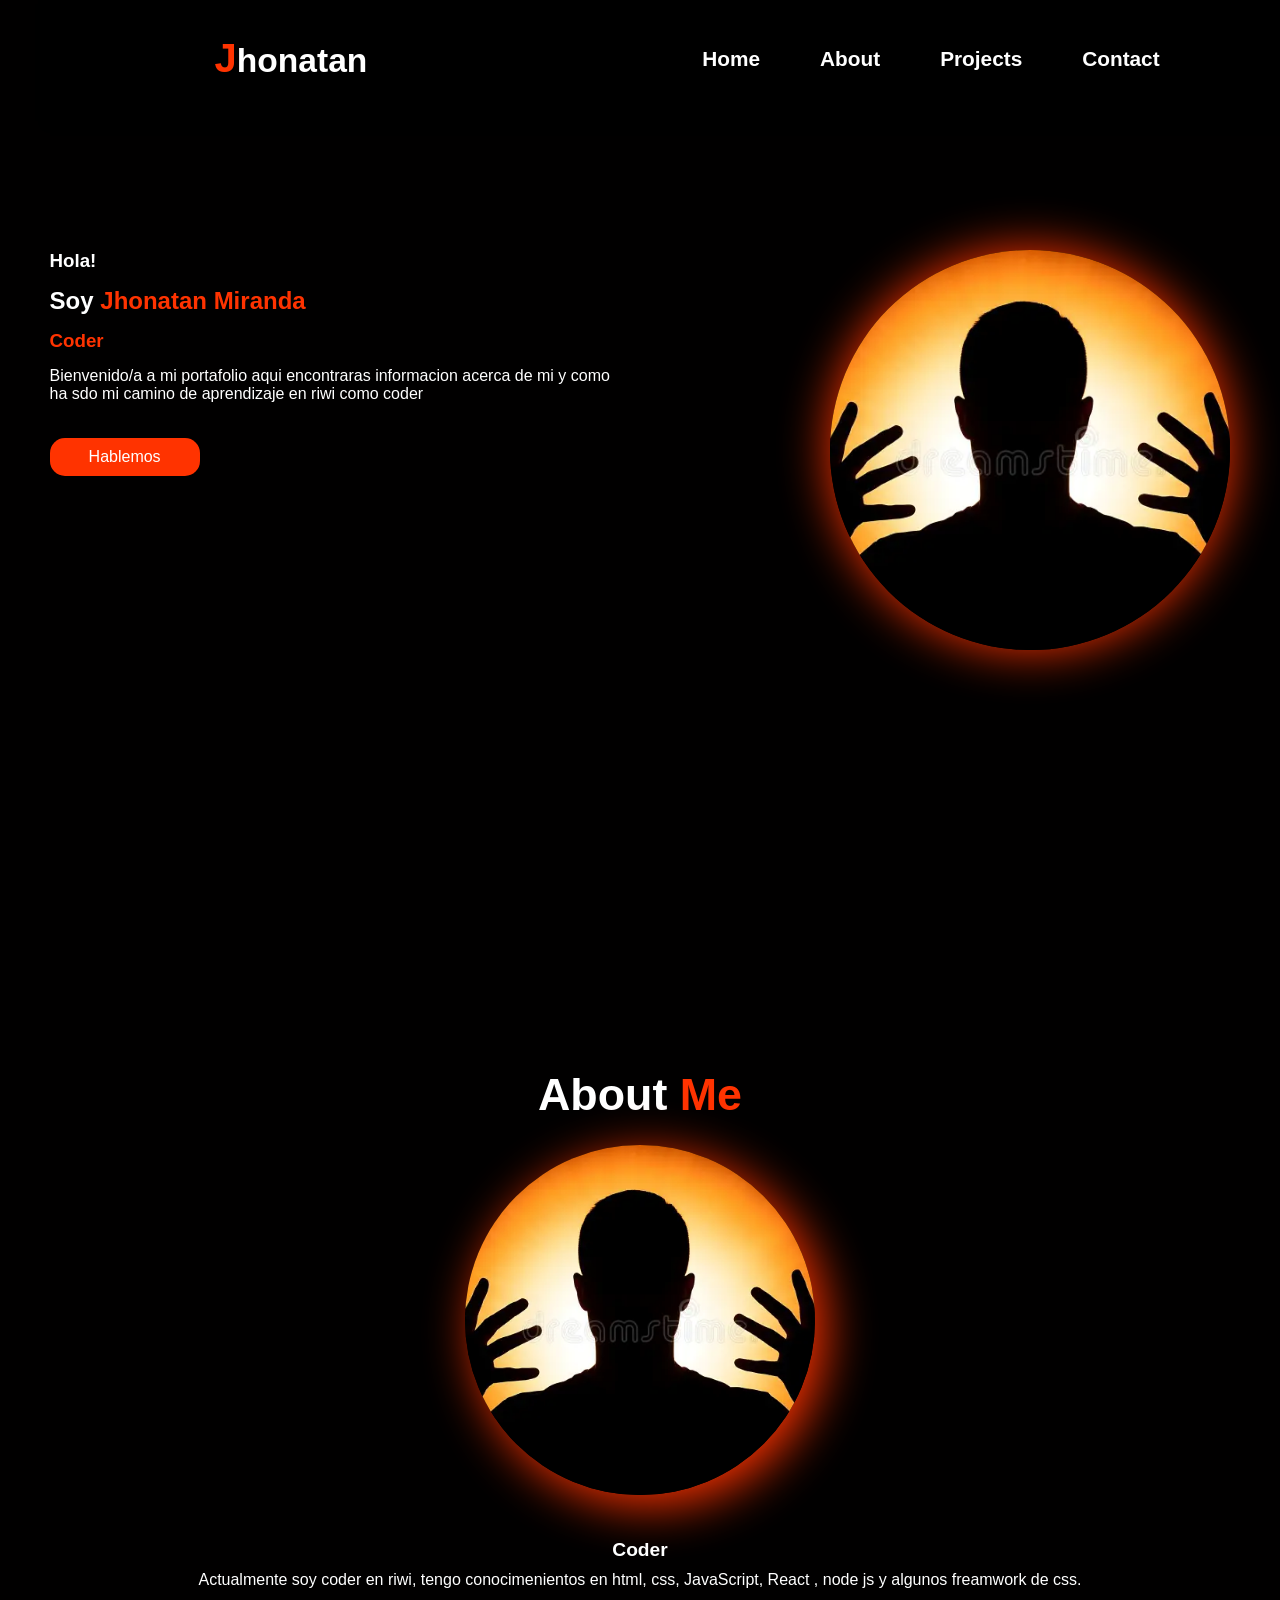
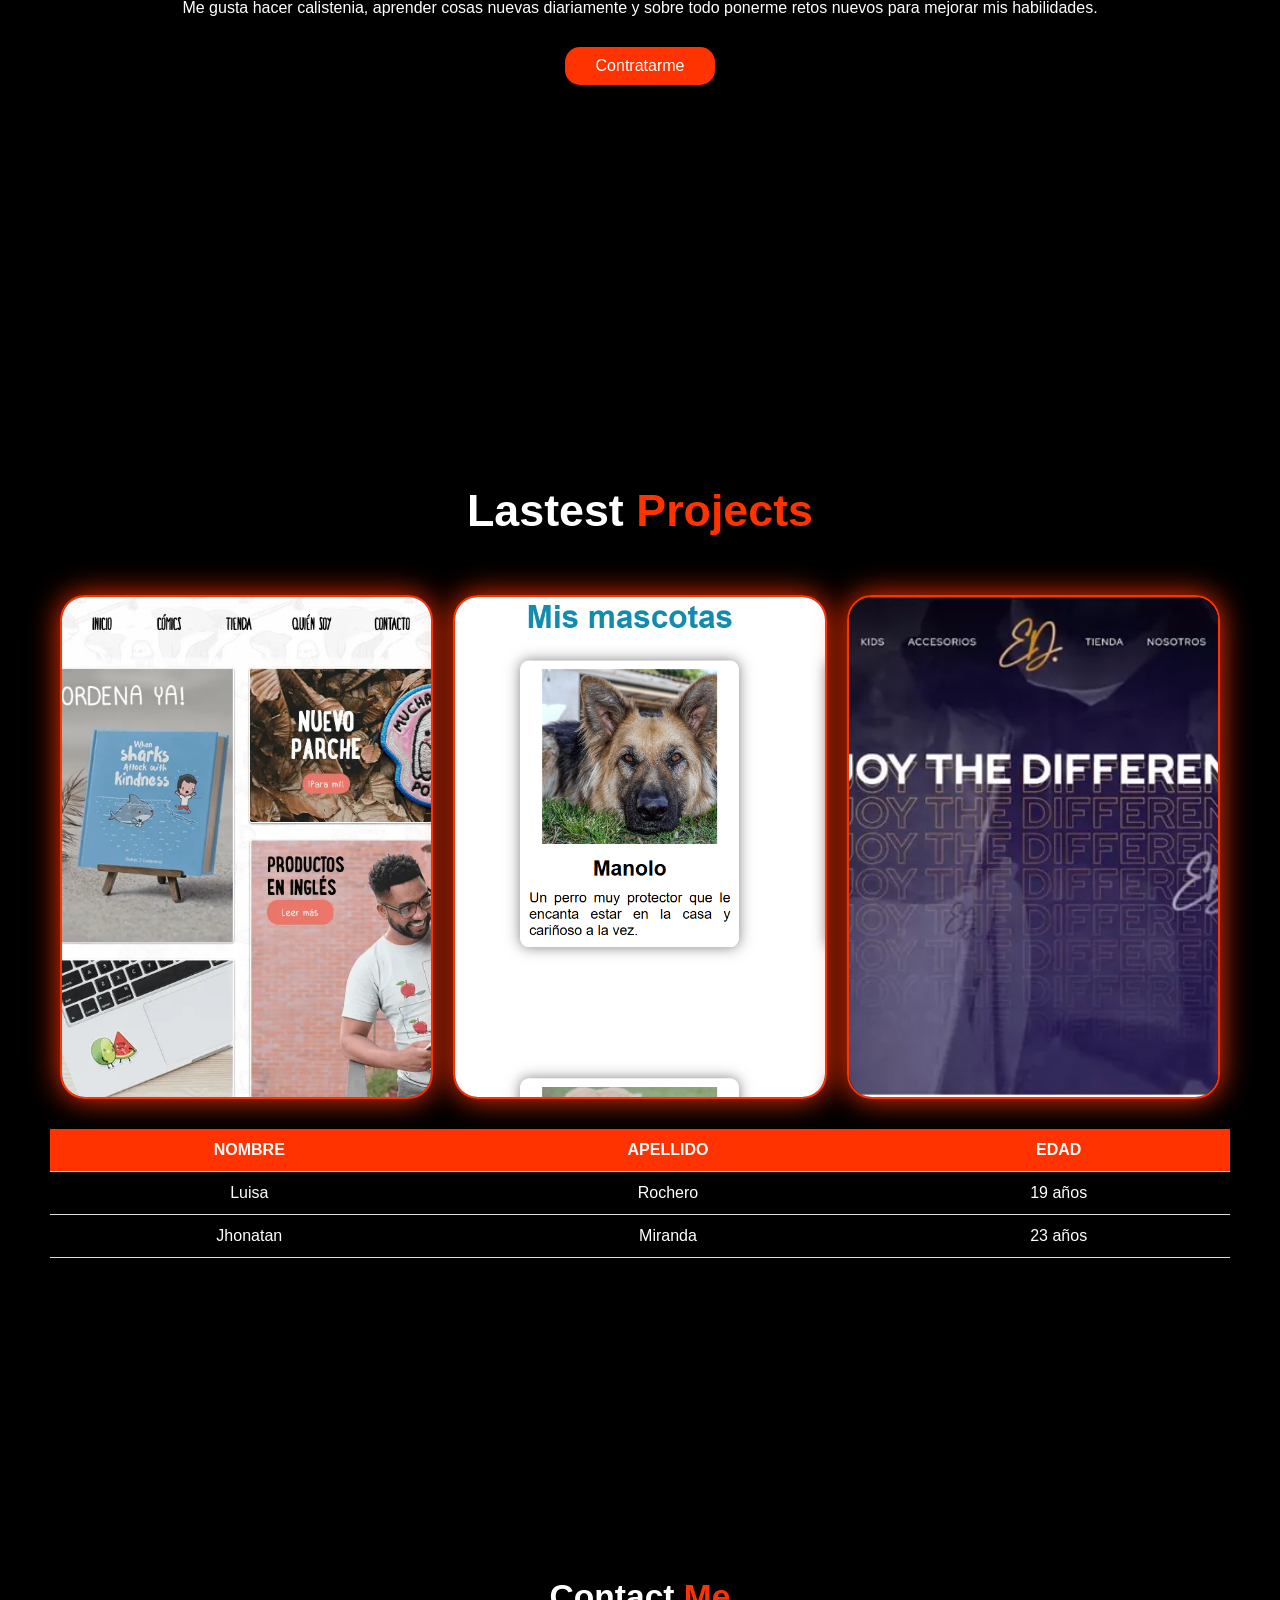
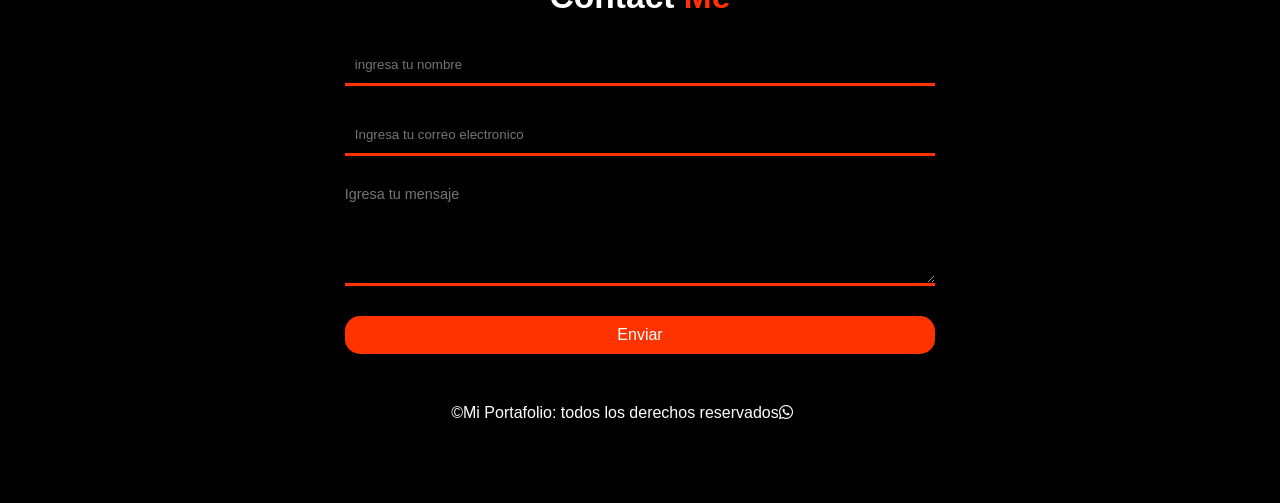
<file: index.html>
<!doctype html>
<html lang="en">
  <head>
    <meta charset="UTF-8" />
    <meta name="viewport" content="width=device-width, initial-scale=1.0" />
    <link rel="stylesheet" href="style.css" />
    <link rel="stylesheet" href="https://cdnjs.cloudflare.com/ajax/libs/font-awesome/6.5.1/css/all.min.css" />
    <title>Jhonatan</title>
  </head>
  <body>
    <header class="head">
      <h2 class="nombre_header"><span class="letra">J</span>honatan</h2>
      <nav class="contenedor-nav">
        <ul class="navegacion">
          <li><a href="index.html">Home</a></li>
          <li><a href="#about">About</a></li>
          <li><a href="#projects">Projects</a></li>
          <li><a href="#contact_me">Contact</a></li>
        </ul>
      </nav>
      <figure id="contenedor-menu">
        <svg
          xmlns="http://www.w3.org/2000/svg"
          fill="none"
          viewBox="0 0 24 24"
          stroke-width="1.5"
          stroke="currentColor"
          class="menu-open"
        >
          <path
            stroke-linecap="round"
            stroke-linejoin="round"
            d="M3.75 6.75h16.5M3.75 12h16.5m-16.5 5.25h16.5"
          />
        </svg>

        <svg
          xmlns="http://www.w3.org/2000/svg"
          fill="none"
          viewBox="0 0 24 24"
          stroke-width="1.5"
          stroke="currentColor"
          class="menu-close"
        >
          <path
            stroke-linecap="round"
            stroke-linejoin="round"
            d="M6 18 18 6M6 6l12 12"
          />
        </svg>
      </figure>
    </header>
    <section id="home">
      <div class="contendor-home-presentacion">
        <h3>Hola!</h3>
        <h1>Soy <span class="nombre_home">Jhonatan Miranda</span></h1>
        <h3 class="posicion">Coder</h3>
        <p>
          Bienvenido/a a mi portafolio aqui encontraras informacion acerca de mi
          y como ha sdo mi camino de aprendizaje en riwi como coder
        </p>
        <button class="btn_home">Hablemos</button>
      </div>
      <figure class="contenedor_imagen">
        <img src="./images/1.webp" class="imagen" alt="foto de ejemplo" />
      </figure>
    </section>

    <section id="about">
      <h2>About <span>Me</span></h2>
      <figure>
        <img src="./images/1.webp" alt="foto de ejemplo" class="imagen_about" />
      </figure>
      <h3>Coder</h3>
      <p>
        Actualmente soy coder en riwi, tengo conocimenientos en html, css,
        JavaScript, React , node js y algunos freamwork de css.
      </p>
      <p>
        Me gusta hacer calistenia, aprender cosas nuevas diariamente y sobre
        todo ponerme retos nuevos para mejorar mis habilidades.
      </p>
      <button class="btn_about">Contratarme</button>
    </section>

    <section id="projects">
      <h2>Lastest <span>Projects</span></h2>
      <article class="project-box container_1">
        <img src="./images/2.webp" alt="ejemplo 1" />
        <div class="project-content">
          <h3>Seo</h3>
          <p>
            Lorem ipsum dolor sit amet consectetur adipisicing elit. Vero,
            numquam animi iste voluptas, est nesciunt voluptatem provident
            consequuntur magnam vitae, accusantium sequi? Labore deserunt
            sapiente consectetur similique animi porro illum?
          </p>
          <a class="btn-project">Review project</a>
        </div>
      </article>

      <article class="project-box container_2">
        <img src="./images/mascotas.png" alt="ejemplo 1" />
        <div class="project-content">
          <h3>Mis Mascotas</h3>
          <p>
            Una galeria con las fotos y descripciones de mis mascotas, hechas
            con grid y flex
          </p>
          <a class="btn-project" href="./mascotas.html" target="_blank"
            >Review project</a
          >
        </div>
      </article>

      <article class="project-box container_3">
        <img src="./images/3.webp" alt="ejemplo 1" />
        <div class="project-content">
          <h3>Seo</h3>
          <p>
            Lorem ipsum dolor sit amet consectetur adipisicing elit. Nam
            mollitia optio enim delectus repudiandae qui, amet possimus!
            Blanditiis nostrum ad dolorem amet vel, facilis est aliquid enim,
            nulla voluptates harum?
          </p>
          <a class="btn-project">Review project</a>
        </div>
      </article>
    </section>
    <section>
      <table class="tabla">
        <tr>
          <th>Nombre</th>
          <th>Apellido</th>
          <th>Edad</th>
        </tr>
        <tr>
          <td>Luisa</td>
          <td>Rochero</td>
          <td>19 años</td>
        </tr>
        <tr>
          <td>Jhonatan</td>
          <td>Miranda</td>
          <td>23 años</td>
        </tr>
      </table>
    </section>
    <section id="contact_me">
      <form>
        <h2>Contact <span>Me</span></h2>
        <input
          type="text"
          id="nombre"
          name="nombre"
          placeholder="ingresa tu nombre"
        />
        <input
          type="email"
          id="email"
          name="email"
          placeholder="Ingresa tu correo electronico"
        />
        <textarea
          type="mensaje-input"
          id="mensaje"
          name="mensaje"
          placeholder="Igresa tu mensaje"
        ></textarea>
        <button type="button" id="btn-form">Enviar</button>
      </form>
    </section>
    <footer>
      <p>&copy;Mi Portafolio: todos los derechos reservados</p>
      <i class="fa-brands fa-whatsapp"></i>
    </footer>
    <script src="script.js"></script>
  </body>
</html>
</file>
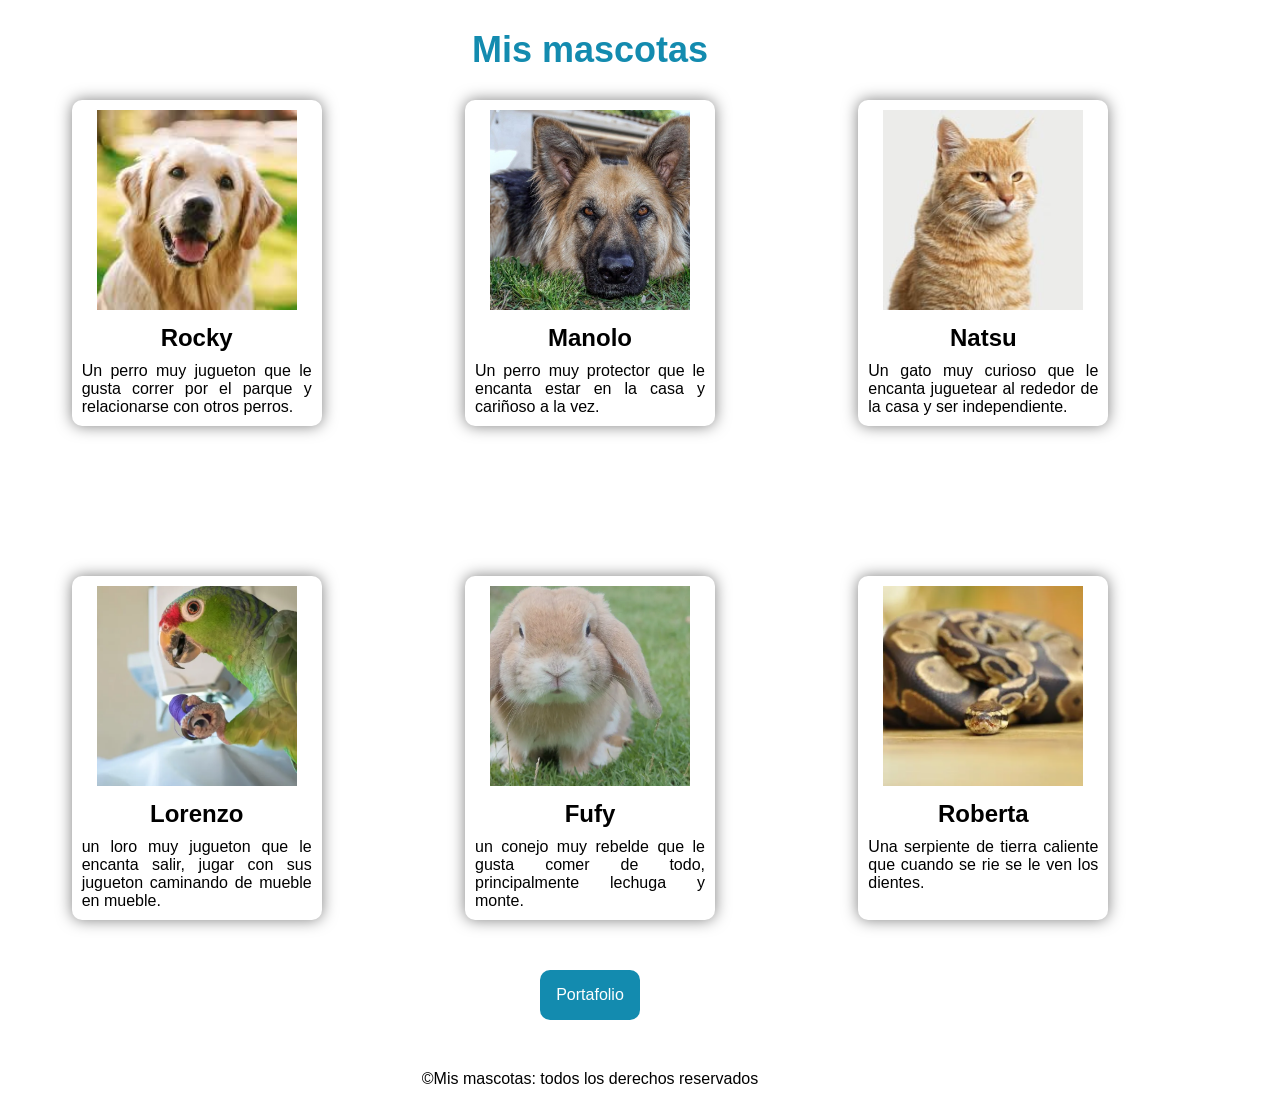
<file: mascotas.html>
<!doctype html>
<html lang="en">
  <head>
    <meta charset="UTF-8" />
    <meta name="viewport" content="width=device-width, initial-scale=1.0" />
    <link rel="stylesheet" href="style_mascotas.css" />
    <title>Mis mascotas</title>
  </head>
  <body>
    <header>
      <h1>Mis mascotas</h1>
    </header>

    <main>
      <section>
        <div class="contenedor-1">
          <article class="contenedor-card">
            <figure>
              <img src="/images/rocky.jpg" alt="Foto de rocky" />
            </figure>
            <h2>Rocky</h2>
            <p>
              Un perro muy jugueton que le gusta correr por el parque y
              relacionarse con otros perros.
            </p>
          </article>
          <article class="contenedor-card">
            <figure>
              <img src="/images/manolo.jpg" alt="Foto de manolo" />
            </figure>
            <h2>Manolo</h2>
            <p>
              Un perro muy protector que le encanta estar en la casa y cariñoso
              a la vez.
            </p>
          </article>
          <article class="contenedor-card">
            <figure>
              <img src="/images/natsu.jpg" alt="Foto de natsu" />
            </figure>
            <h2>Natsu</h2>
            <p>
              Un gato muy curioso que le encanta juguetear al rededor de la casa
              y ser independiente.
            </p>
          </article>
        </div>

        <div class="contenedor-2">
          <article class="contenedor-card">
            <figure>
              <img src="/images/lorencio.webp" alt="Foto de natsu" />
            </figure>
            <h2>Lorenzo</h2>
            <p>
              un loro muy jugueton que le encanta salir, jugar con sus jugueton
              caminando de mueble en mueble.
            </p>
          </article>
          <article class="contenedor-card">
            <figure>
              <img src="/images/fufy.webp" alt="Foto de natsu" />
            </figure>
            <h2>Fufy</h2>
            <p>
              un conejo muy rebelde que le gusta comer de todo, principalmente
              lechuga y monte.
            </p>
          </article>
          <article class="contenedor-card">
            <figure>
              <img src="/images/roberta.webp" alt="Foto de natsu" />
            </figure>
            <h2>Roberta</h2>
            <p>
              Una serpiente de tierra caliente que cuando se rie se le ven los
              dientes.
            </p>
          </article>
          <a href="index.html" class="btn-portafolio">Portafolio </a>
        </div>
      </section>
    </main>
  </body>
  <footer>
    <p>&copy;Mis mascotas: todos los derechos reservados</p>
  </footer>
</html>
</file>
<file: style.css>
:root {
  --primary-color: rgb(255, 51, 0);
}

* {
  box-sizing: border-box;
  color: white;
  font-family: sans-serif;
  margin: 0;
  padding: 0;
}

html {
  scroll-behavior: smooth;
}

/* animaciones */

@keyframes deslizar-d-i {
  from {
    transform: translateX(100vw);
  }
  to {
    transform: translateX(0);
  }
}

@keyframes deslizar-i-d {
  from {
    transform: translateX(-100vw);
  }
  to {
    transform: translateX(0);
  }
}

body {
  background-color: rgb(0.5, 0, 0);
  padding: 3.1rem;
  overflow-x: hidden;
}

/* header*/

header {
  display: flex;
  position: fixed;
  justify-content: space-around;
  align-items: center;
  width: 100%;
  height: 13vh;
  top: 0;
  background-color: rgba(0, 0, 0, 0.9);
  box-shadow: 0px 4px 10px rgba(0, 0, 0, 1);
  z-index: 1000;
}

.active .nombre_header {
  color: var(--primary-color);
}

.letra {
  color: var(--primary-color);
  font-size: 2.5rem;
}

.nombre_header,
#contact_me h2 {
  font-size: 2.1rem;
}

.nombre_header:hover {
  transform: translateY(-10%);
  transition: 0.5s ease;
  cursor: pointer;
}

/* Menu de navegacion*/

.navegacion {
  display: flex;
  gap: 50px;
  list-style: none;
  font-size: 1.3rem;
  font-weight: bold;
}

#contenedor-menu {
  display: none;
  height: 35px;
  width: 35px;
}

nav a {
  text-decoration: none;
  position: relative;
  padding: 5px;
}

nav a::after {
  content: "";
  position: absolute;
  bottom: 0;
  left: 50%;
  background-color: var(--primary-color);
  height: 2px;
  width: 0%;
  transition: 0.4s ease;
}

nav a:hover::after {
  width: 100%;
  left: 0;
}

nav a.active,
nav a:hover {
  color: rgb(255, 51, 0);
}

/* seccion home */

#home {
  display: flex;
  justify-content: center;
  margin: 200px 0px 200px 0px;
  gap: 100px;
}

.nombre_home {
  color: var(--primary-color);
}

.posicion {
  color: var(--primary-color);
}

.contendor-home-presentacion {
  display: flex;
  flex-direction: column;
  width: 700px;
  margin-right: 100px;
  animation: deslizar-i-d 1s ease-out;
  gap: 15px;
}

.imagen {
  max-width: 400px;
  height: 400px;
  border-radius: 50%;
  object-fit: cover;
  box-shadow: 0px 0px 50px rgba(255, 51, 0, 1);
  animation: deslizar-d-i 1s ease-out;
}

.btn_home,
.btn_about {
  background-color: var(--primary-color);
  padding: 10px 30px 10px 30px;
  border-radius: 15px;
  border: none;
  cursor: pointer;
  font-size: 1rem;
  width: 150px;
  margin-top: 20px;
}

.btn_home:active,
.btn_about:active {
  background-color: rgb(179, 37, 2);
}

/* seccion about */

#about {
  display: flex;
  flex-direction: column;
  align-items: center;
  padding: 200px 0px;
  gap: 10px;
}

#about h2 {
  font-size: 2.8rem;
  margin: 15px;
}

#about h3 {
  font-size: 1.2rem;
  margin-top: 30px;
}
#about span {
  color: var(--primary-color);
}

.imagen_about {
  max-width: 350px;
  height: 350px;
  object-fit: cover;
  border-radius: 50%;
  box-shadow: 10px 10px 50px rgba(255, 51, 0, 1);
}

/* seccion proyectos */

#projects {
  padding-top: 200px;
  display: grid;
  grid-template-columns: 30% 30% 30%;
  grid-template-rows: 50px 1fr;
  margin-left: 190px;
}

#projects h2 {
  font-size: 2.8rem;
  text-align: center;
  grid-column: 2/3;
}

#projects span,
#contact_me span {
  color: var(--primary-color);
}

.project-box img {
  height: 500px;
  max-width: 100%;
  object-fit: cover;
}

.project-box {
  position: relative;
  overflow: hidden;
  display: flex;
  justify-content: center;
  align-items: center;
  margin: 40px;
  border: 2px solid var(--primary-color);
  border-radius: 25px;
  box-shadow: 0px 0px 30px rgba(255, 51, 0, 1);
}

.project-content {
  position: absolute;
  bottom: 0;
  right: 0;
  left: 0;
  background-color: rgba(0, 0, 0, 0.7);
  padding: 20px;
  transform: translateY(100%);
  transition: 0.5s ease;
  display: flex;
  flex-direction: column;
  gap: 15px;
}

.container_1 {
  grid-row: 2/3;
  grid-column: 1/2;
}

.container_2 {
  grid-row: 2/3;
  grid-column: 2/3;
}

.container_3 {
  grid-row: 2/3;
  grid-column: 3/4;
}

.project-content h3 {
  font-size: 2.5rem;
}

.btn-project {
  background-color: var(--primary-color);
  padding: 10px 30px 10px 30px;
  border-radius: 15px;
  border: none;
  cursor: pointer;
  font-size: 0.8rem;
  width: 150px;
  text-decoration: none;
}

.btn-project:active #btn-form:active {
  background-color: rgb(179, 37, 2);
}

.project-box:hover .project-content {
  transform: translateY(0%);
}

/* seccion formulario*/

#contact_me {
  display: flex;
  justify-content: center;
}

#contact_me form {
  text-align: center;
  display: flex;
  flex-direction: column;
  width: 50%;
  gap: 30px;
  margin-top: 300px;
}

#nombre,
#email {
  height: 40px;
  background: none;
  border: none;
  border-bottom: 3px solid var(--primary-color);
  padding: 10px;
  font-size: 0.9;
}
#contact_me input:focus {
  outline: none;
  border: 2px solid var(--primary-color);
}

#mensaje {
  height: 100px;
  background: none;
  border: none;
  border-bottom: 3px solid var(--primary-color);
  font-size: 0.9rem;
}

#mensaje:focus {
  outline: none;
  border: 2px solid var(--primary-color);
}

#contact_me button {
  background-color: var(--primary-color);
  padding: 10px 30px 10px 30px;
  border-radius: 15px;
  border: none;
  cursor: pointer;
  font-size: 1rem;
}

#btn-form:active {
  background-color: rgb(179, 37, 2);
}

footer {
  display: flex;
  justify-content: center;
  margin-top: 50px;
}

.tabla {
  width: 100%;
  border-collapse: collapse; /* Evita que los bordes se vean dobles */
  margin: 20px 0;
  box-shadow: var(--primary-color);
}

th,
td {
  padding: 12px 15px; /* Espacio interno de las celdas */
  text-align: center;
  border-bottom: 1px solid #ddd; /* Línea divisoria */
}

th {
  background: var(--primary-color);
  text-transform: uppercase;
}

/* Efecto hover: resalta la fila al pasar el mouse */
tr:hover {
  background-color: #e9f5f9;
}

.fa-brands {
  height: 50px;
  width: 50px;
}

ul {
  list-style-image: url("tu-icono-pequeno.png");
}

/* portatil*/

@media (min-width: 900px) and (max-width: 1300px) {
  #projects {
    margin-left: 0;
    grid-template-columns: repeat(3, 1fr);
    grid-template-rows: 100px 1fr;
  }

  .project-box {
    margin: 10px;
  }
}

/* tablets */

@media (min-width: 751px) and (max-width: 900px) {
  #projects {
    margin-left: 0;
    grid-template-columns: repeat(3, 1fr);
    grid-template-rows: 100px 1fr;
  }

  .project-box {
    margin: 10px;
  }
}

/* telefonos */

@media (max-width: 750px) {
  body {
    padding: 5px;
  }

  .navegacion {
    position: fixed;
    display: flex;
    align-items: center;
    top: 13%;
    right: 0;
    height: 100%;
    flex-direction: column;
    width: 0%;
    margin: 0;
    background-color: rgba(0, 0, 0, 0.9);
    opacity: 0;
    pointer-events: none;
    transition: 0.5s ease-in-out;
    padding-top: 14%;
  }

  .active .navegacion {
    opacity: 1;
    width: 100%;
    pointer-events: all;
  }

  .menu-close {
    display: none;
  }

  .active .menu-open {
    display: none;
  }

  .active .menu-close {
    display: block;
  }

  #contenedor-menu {
    display: block;
  }

  .nombre_header {
    margin-top: 5px;
    margin-bottom: 0px;
  }

  #home {
    display: flex;
    padding: 20px;
    gap: 5px;
  }

  .contendor-home-presentacion {
    display: flex;
    flex-direction: column;
    justify-content: center;
    margin: 0px;
  }

  .contenedor_imagen {
    display: flex;
    align-items: center;
    margin: 0px;
  }

  .imagen {
    height: 150px;
    max-width: 150px;
  }

  #about {
    margin: 20px;
    text-align: justify;
  }

  #about h2 {
    font-size: 1.8rem;
  }

  .imagen_about {
    height: 200px;
    max-width: 200px;
  }

  #projects {
    display: grid;
    grid-template-columns: 1fr;
    grid-template-rows: auto;
    margin-left: 0;
  }

  #projects h2 {
    grid-column: auto;
  }

  .project-box {
    grid-column: auto;
    grid-row: auto;
  }

  #contact_me form {
    width: 70%;
  }
}
</file>
<file: style_mascotas.css>
* {
  box-sizing: border-box;
  margin: 0;
  padding: 0;
  font-family: Arial, Helvetica, sans-serif;
}

body {
  padding: 0px 100px 30px 0px;
}

header {
  display: flex;
  justify-content: center;
  align-items: center;
  width: 100%;
  height: 100px;
  font-size: large;
  color: rgb(19, 139, 175);
}

section {
  display: flex;
  flex-direction: column;
  gap: 100px;
}

.contenedor-card {
  display: flex;
  flex-direction: column;
  align-items: center;
  width: 250px;
  padding: 10px;
  border-radius: 10px;
  gap: 10px;
  text-align: justify;
  box-shadow: 0px 0px 15px rgba(0, 0, 0, 0.5);
  margin-bottom: 50px;
}

img {
  height: 200px;
  width: 200px;
  object-fit: cover;
}

.contenedor-1 {
  display: flex;
  justify-content: space-around;
}

.contenedor-2 {
  display: grid;
  grid-template-columns: repeat(3, 1fr);
  grid-template-rows: 1fr 50px;
  justify-items: center;
}

.btn-portafolio {
  display: flex;
  justify-content: center;
  align-items: center;
  grid-column: 2/3;
  grid-row: 2/3;
  background: rgb(19, 139, 175);
  width: 100px;
  border-radius: 10px;
  text-decoration: none;
  color: white;
}

.btn-portafolio:hover {
  background-color: rgb(8, 79, 100);
}

footer {
  display: flex;
  justify-content: center;
  margin-top: 50px;
}
</file>
